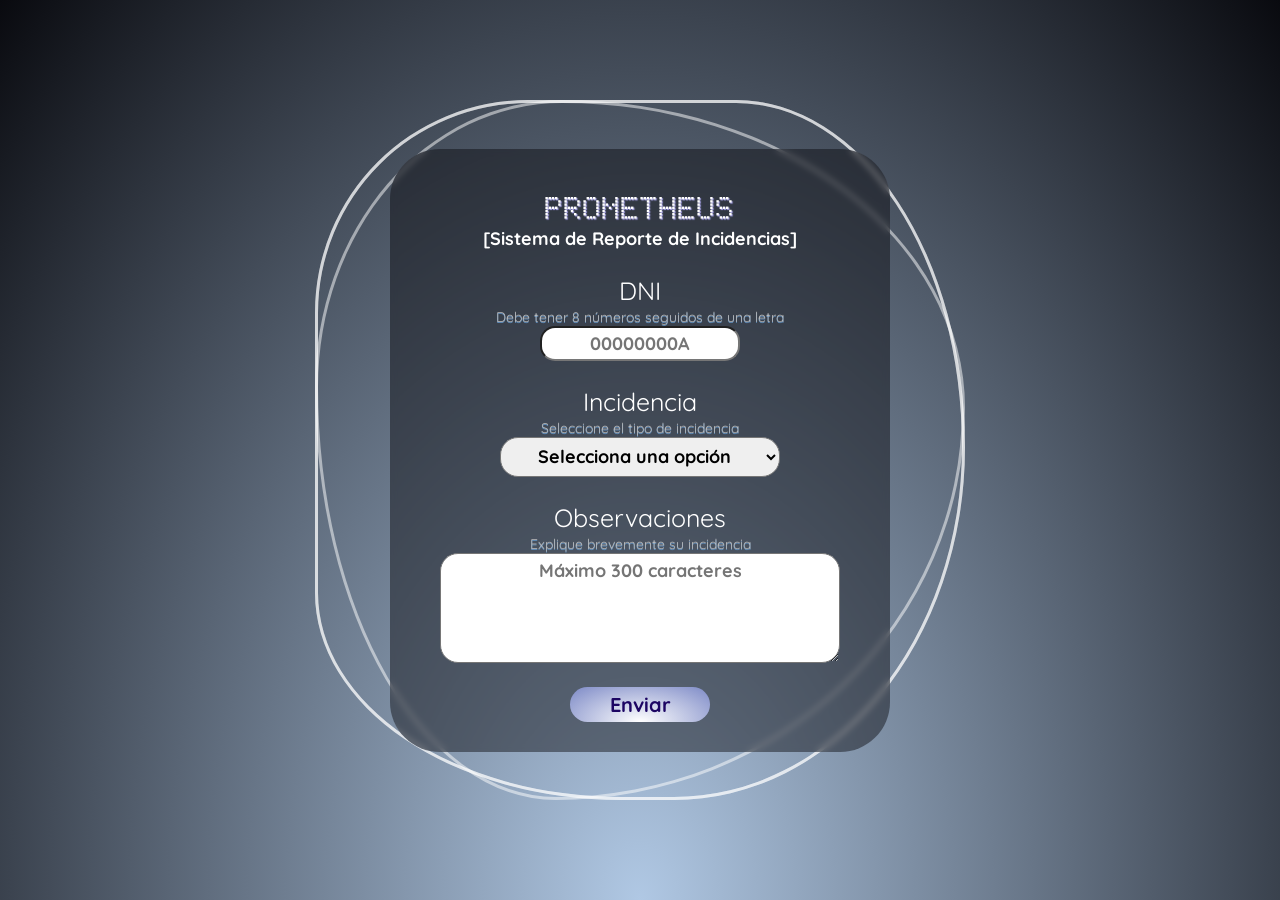
<file: index.html>
<!DOCTYPE html>
<html>
	<head>
		<title>Formulario De Contacto</title>
		<meta charset="UTF-8" />
		<link rel="stylesheet" type="text/css" href="estilo.css">
	</head>
	<body>

	<div class="ring">
  	<i style="--clr:#b5c0d5;"></i>
  	<i style="--clr:#00aeff;"></i>
  	<i style="--clr:#494597;"></i>
  	<div class="login">

		<div class="form">
		&nbsp;
			<form action="guardar.php" method="POST">
				<h2>PROMETHEUS</h2>
				<h3>[Sistema de Reporte de Incidencias]</h3>
				<p>DNI</p>
				<label for="dni">Debe tener 8 números seguidos de una letra</label>
				<br>
				<input type="text" name="dni" placeholder="00000000A" required pattern="^\d{8}[a-zA-Z]$">
				
				<p>Incidencia</p>
				<label for="it">Seleccione el tipo de incidencia</label>
				<br>
					<select name="it">
					<option class="deshabilitado" value="" disabled selected>Selecciona una opción</option>
					<option>Router doméstico</option>
					<option>SAI/UPS</option>
					<option>Máquina Virtual</option>
					<option>Windows Server</option>
					<option>Linux Server</option>
					<option>Montaje de Ordenador</option>
					<option>Raspberry Pi</option>
				</select>
				
				<p>Observaciones</p>
				<label for="mensaje">Explique brevemente su incidencia</label>
				<br>
				<textarea maxlength="300" name="mensaje" placeholder="Máximo 300 caracteres" required></textarea>
				<br>
				<br>
				<input type="submit" value="Enviar">
			</form>
		</div>

	</body>
</html>
</file>
<file: estilo.css>
@import url("https://fonts.googleapis.com/css2?family=Quicksand:wght@300&display=swap");
@import url("https://fonts.googleapis.com/css2?family=Doto:wght@100..900&display=swap");

.form{
  position: relative;
  width: 500px;
  height: 100%;
  display: flex;
  justify-content: center;
  align-items: center;
  flex-direction: column;
  gap: 20px;
  text-align: center;
  background-color: #090a0f74;
  border-radius: 50px;
  backdrop-filter: blur(3px);
  padding-bottom: 30px;
}

input[type=text]{
	width:50%;
	height:35px;
  font-family: "Quicksand", sans-serif;
  font-size: 18px;
	border-radius: 15px;
	margin: 0 auto;
  text-align: center;
}

input::placeholder{
	text-align: center;
  font-weight: bold;
}

select{
	width: 70%;
	height: 40px;
	font-family: "Quicksand", sans-serif;
	font-size: 18px;
	border-radius: 18px;
  font-weight: bold;
  text-align: center;
}

textarea{
	width: 400px;
	height: 110px;
	font-size: 18px;
	font-family: "Quicksand", sans-serif;
	border-radius: 18px;
  font-weight: bold;
  text-align: justify;
  padding-top: 5px;
  padding-right: 10px;
  padding-bottom: 5px;
  padding-left: 10px;
}

textarea::placeholder{
	text-align: center;
  font-weight: bold;
}


input[type=submit]{
  font-size: 20px;
  width: 35%;
  background: radial-gradient(ellipse at bottom, #ffffff, #7c89c6);
  color: #1c0563;
  font-weight: bold;
  border: none;
  cursor: pointer;
  border-radius: 25px;
  height: 35px;
  transition: 1s;
}

input[type=submit]:hover{
  font-size: 22px;
  width: 40%;
  background: radial-gradient(ellipse at bottom, #6b35ff, #72deff);
  color: #fff;
  border: none;
  cursor: pointer;
  border-radius: 25px;
  height: 40px;
  transition: 1s
}

h3{
	color: #fff;
	font-size:18px;
	display: block;
    margin-block-start: 0px;
    margin-block-end: 0px;
    margin-inline-start: 0px;
    margin-inline-end: 0px;
    unicode-bidi: isolate;
	font-family: "Quicksand", sans-serif;
}

p{
	color: #fff;
	font-size:25px;
	display: block;
    margin-block-start: 1em;
    margin-block-end: 0px;
    margin-inline-start: 0px;
    margin-inline-end: 0px;
    unicode-bidi: isolate;
	font-family: "Quicksand", sans-serif;
}

label{
	font-size:14px;
	color:#b8b8b8;
	text-shadow:0px 1px 0px #6395c7;
}

h2 {
	font-family: "Doto", sans-serif;
	text-shadow:1px 1px 1px #ada9ef;
  	font-size: 2em;
  	color: #fff;
}

/*aqui empieza lo importado*/


* {
  margin: 0;
  padding: 0;
  box-sizing: border-box;
  font-family: "Quicksand", sans-serif;
}
body {
  display: flex;
  justify-content: center;
  align-items: center;
  min-height: 100vh;
  width: 100%;
  overflow: hidden;
  background: radial-gradient(ellipse at bottom, #b0c8e4 0%, #090A0F 100%)
}
.ring {
  position: relative;
  width: 650px;
  height: 700px;
  display: flex;
  justify-content: center;
  align-items: center;  
}
.ring i {
  position: absolute;
  inset: 0;
  border: 3px solid #ffffff81;
  transition: 1s;
}
.ring i:nth-child(1) {
  border-radius: 38% 62% 63% 37% / 41% 44% 56% 59%;
  animation: animate 6s linear infinite;
}
.ring i:nth-child(2) {
  border-radius: 41% 44% 56% 59%/38% 62% 63% 37%;
  animation: animate 4s linear infinite;
}
.ring i:nth-child(3) {
  border-radius: 41% 44% 56% 59%/38% 62% 63% 37%;
  animation: animate2 10s linear infinite;
}
.ring:hover i {
  border: 6px solid var(--clr);
  filter: drop-shadow(0 0 20px var(--clr));
}
@keyframes animate {
  0% {
    transform: rotate(0deg);
  }
  100% {
    transform: rotate(360deg);
  }
}
@keyframes animate2 {
  0% {
    transform: rotate(360deg);
  }
  100% {
    transform: rotate(0deg);
  }
}


.login .inputBx {
  position: relative;
  width: 100%;
}
.login .inputBx input {
  position: relative;
  width: 100%;
  padding: 12px 20px;
  background: transparent;
  border: 2px solid #fff;
  border-radius: 40px;
  font-size: 1.2em;
  color: #fff;
  box-shadow: none;
  outline: none;
}

.login .inputBx input::placeholder {
  color: rgba(255, 255, 255, 0.75);
}
</file>
